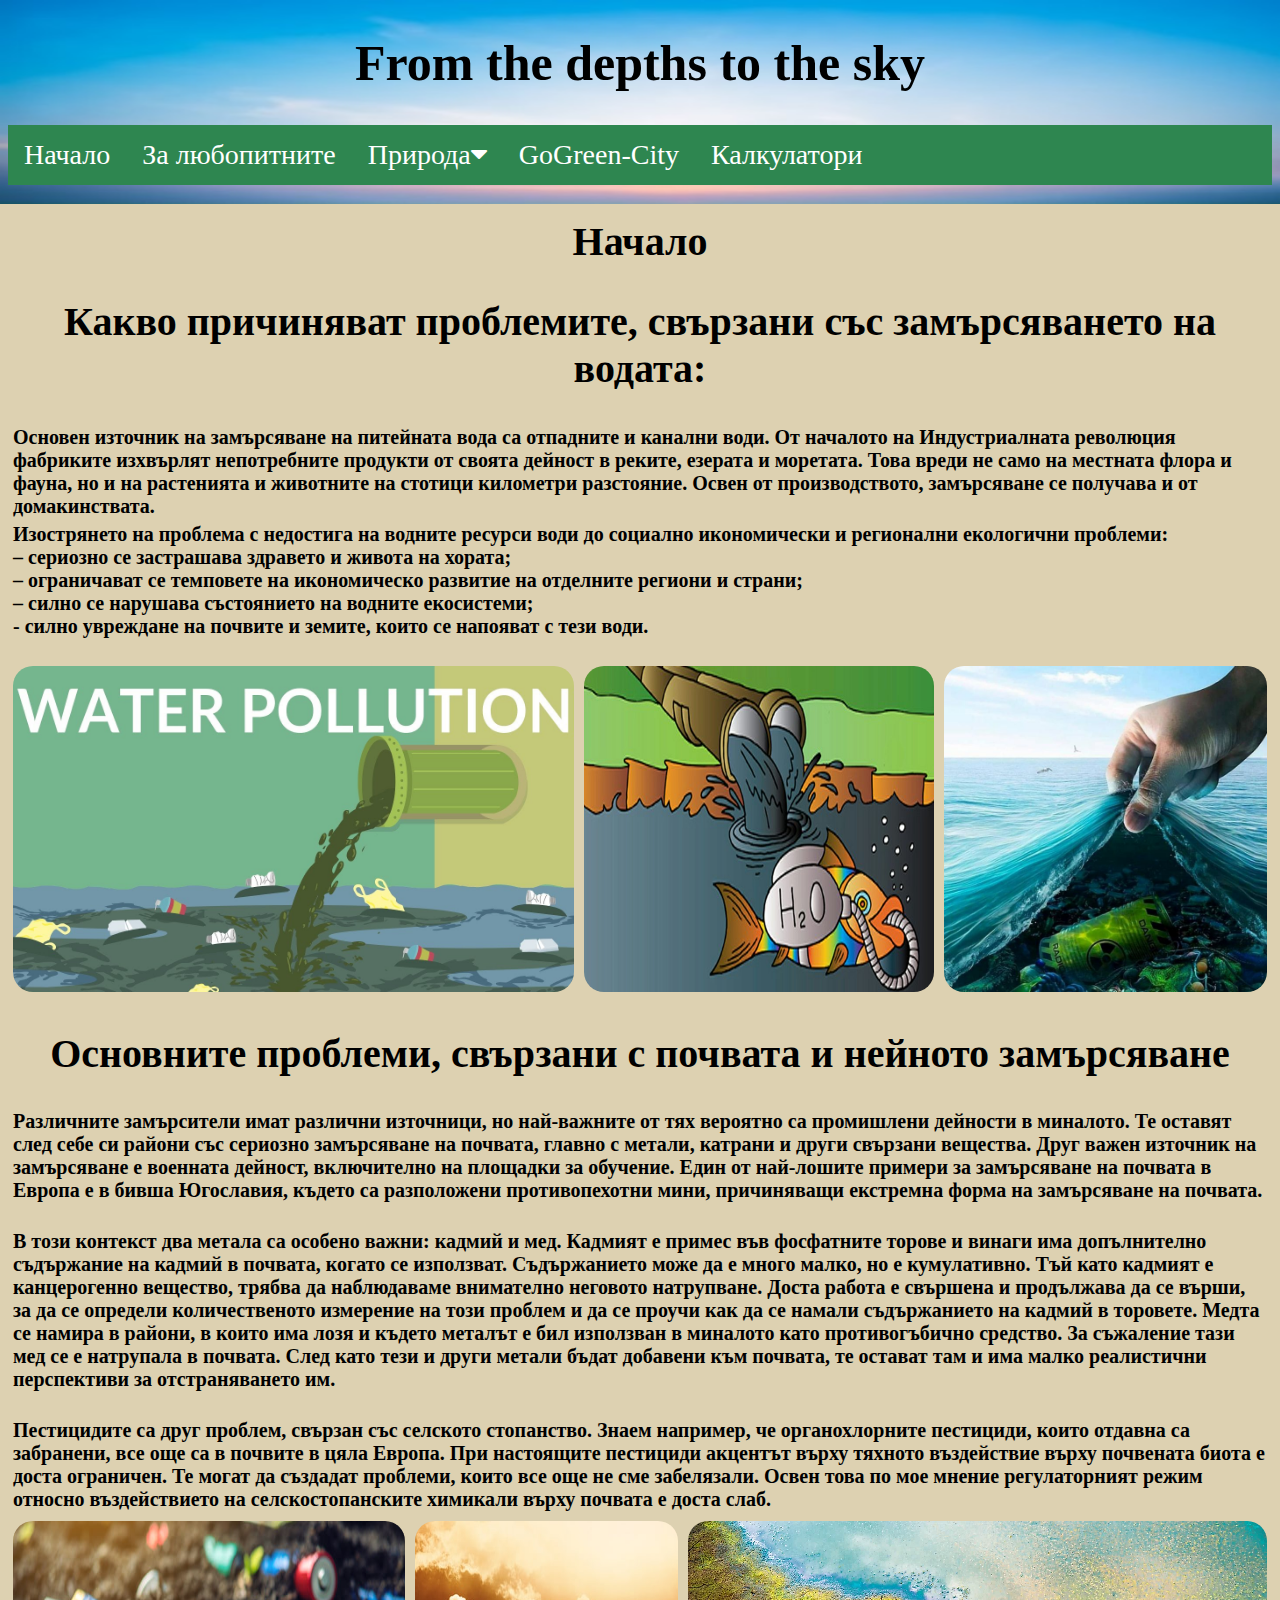
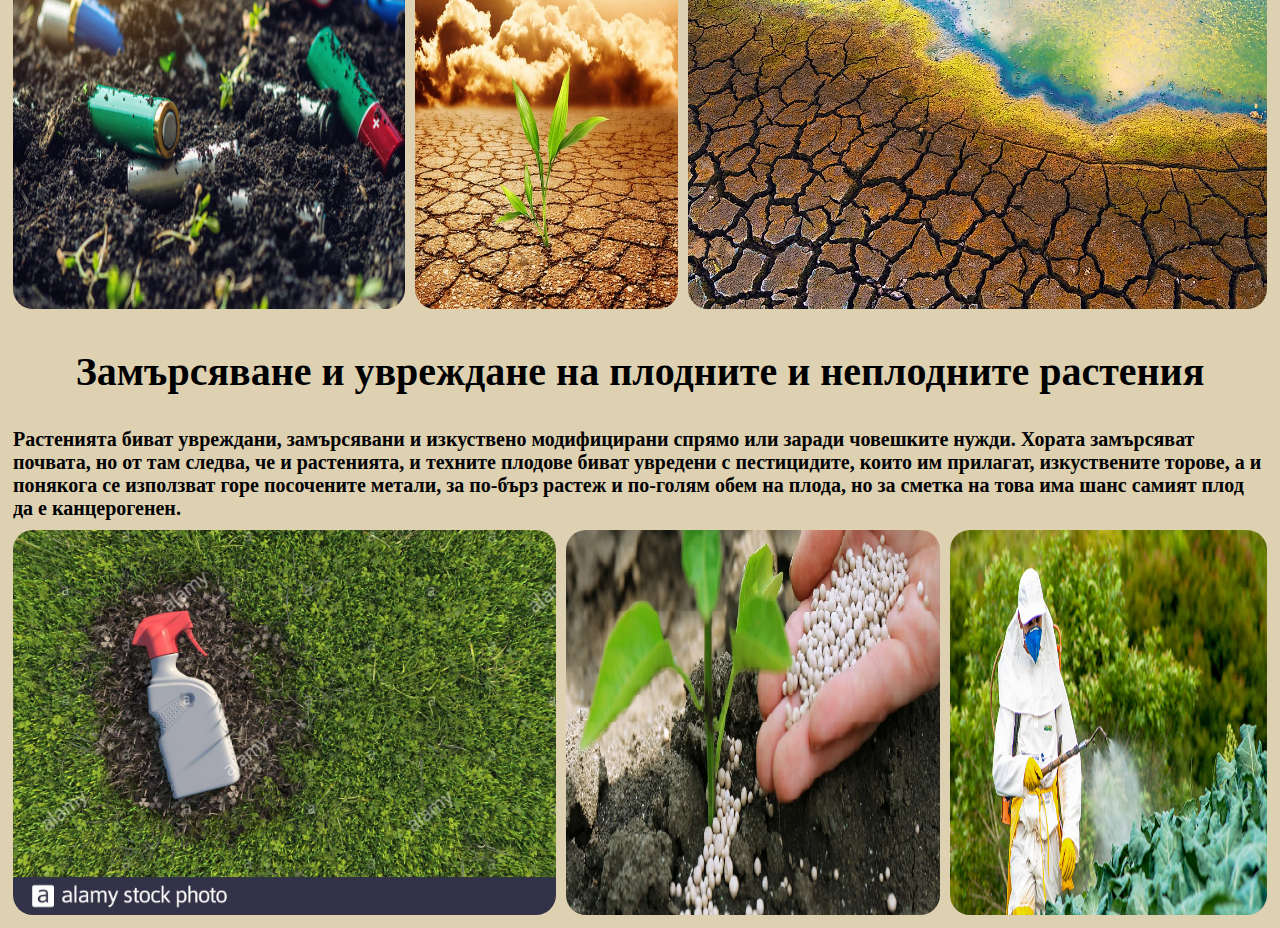
<file: index.html>
<!DOCTYPE html>
<html>
  <head>
  	<title>Начало</title>
  	<link rel="icon" href="images/hrast.png">
  	<body style="background-color:#ddd1b1"></body>
  	<meta name="viewport" content="width=device-width, initial-scale=1">
  	<link rel="stylesheet" href="https://cdnjs.cloudflare.com/ajax/libs/font-awesome/4.7.0/css/font-awesome.min.css">
  	<link rel="stylesheet" href="style.css">
  	<script src="script.js"></script>
  </head>
  <body onload="SetImageSize()" onresize="SetImageSize()" onscroll="FixNavbar()">
	  <h1 id="loading">Loading...</h1>
  	<div id="navbar" class="navbar">
  		<a href="index.html">Начало</a>
  		<a href="curious.html">За любопитните</a>
  		<div class="dropdown" onmouseenter="myFunction()" onmouseleave="myFunction()">
  			<button class="dropbtn">Природа<i class="fa fa-caret-down"></i></button>
        <div class="dropdown-content" id="myDropdown">
          <a href="soil.html">Почви</a>
          <a href="water.html">Води</a>
          <a href="plants.html">Растения</a>
        </div>
      </div>
      <a href="urban.html">GoGreen-City</a>
      <a href="calc.html">Калкулатори</a>
    </div>
    <h2>Начало</h2>
		<h2> Какво причиняват проблемите, свързани със замърсяването на водата:</h2>
		<h3> Основен източник на замърсяване на питейната вода са отпадните и канални води. От началото на Индустриалната революция фабриките изхвърлят непотребните продукти от своята дейност в реките, езерата и моретата. Това вреди не само на местната флора и фауна, но и на растенията и животните на стотици километри разстояние. Освен от производството, замърсяване се  получава и от домакинствата.</h3>
		<h3> Изострянето на проблема с недостига на водните ресурси води до социално икономически и регионални екологични проблеми:
    <br>– сериозно се застрашава здравето и живота на хората;
    <br>– ограничават се темповете на икономическо развитие на отделните региони и страни;
    <br>– силно се нарушава състоянието на водните екосистеми;
    <br>- силно увреждане на почвите и земите, които се напояват с тези води.</h3>
    <br>
    <div class="row">
      <div class="column">
        <img id="round" src="images/water_pollution1.png" alt="nqma snimka" width="100%" height="100%">
      </div>
      <div class="column">
        <img id="round" src="images/water_pollution2.png" alt="nqma snimka" width="100%" height="100%">
      </div>
      <div class="column">
        <img id="round" src="images/water_pollution3.png" alt="nqma snimka" width="100%" height="100%">
      </div>
    </div>
    <h2> Основните проблеми, свързани с почвата и нейното замърсяване</h2>
    <h3> Различните замърсители имат различни източници, но най-важните от тях вероятно са промишлени дейности в миналото. Те оставят след себе си райони със сериозно замърсяване на почвата, главно с метали, катрани и други свързани вещества. Друг важен източник на замърсяване е военната дейност, включително на площадки за обучение. Един от най-лошите примери за замърсяване на почвата в Европа е в бивша Югославия, където са разположени противопехотни мини, причиняващи екстремна форма на замърсяване на почвата.</h3>
    <br>
    <h3> В този контекст два метала са особено важни: кадмий и мед. Кадмият е примес във фосфатните торове и винаги има допълнително съдържание на кадмий в почвата, когато се използват. Съдържанието може да е много малко, но е кумулативно. Тъй като кадмият е канцерогенно вещество, трябва да наблюдаваме внимателно неговото натрупване. Доста работа е свършена и продължава да се върши, за да се определи количественото измерение на този проблем и да се проучи как да се намали съдържанието на кадмий в торовете. Медта се намира в райони, в които има лозя и където металът е бил използван в миналото като противогъбично средство. За съжаление тази мед се е натрупала в почвата. След като тези и други метали бъдат добавени към почвата, те остават там и има малко реалистични перспективи за отстраняването им.</h3>
    <br>
    <h3> Пестицидите са друг проблем, свързан със селското стопанство. Знаем например, че органохлорните пестициди, които отдавна са забранени, все още са в почвите в цяла Европа. При настоящите пестициди акцентът върху тяхното въздействие върху почвената биота е доста ограничен. Те могат да създадат проблеми, които все още не сме забелязали. Освен това по мое мнение регулаторният режим относно въздействието на селскостопанските химикали върху почвата е доста слаб.</h3>
    <div class="row">
      <div class="column">
        <img id="round" src="images/soil_pollution1.png" alt="nqma snimka" width="100%" height="100%">
      </div>
      <div class="column">
        <img id="round" src="images/soil_pollution2.png" alt="nqma snimka" width="100%" height="100%">
      </div>
      <div class="column">
        <img id="round" src="images/soil_pollution3.png" alt="nqma snimka" width="100%" height="100%">
      </div>
    </div>
    <h2> Замърсяване и увреждане на плодните и неплодните растения</h2>
    <h3> Растенията биват увреждани, замърсявани и изкуствено модифицирани спрямо или заради човешките нужди. Хората замърсяват почвата, но от там следва, че и растенията, и техните плодове биват увредени с пестицидите, които им прилагат, изкуствените торове, а и понякога се използват горе посочените метали, за по-бърз растеж и по-голям обем на плода, но за сметка на това има шанс самият плод да е канцерогенен.</h3>
    <div class="row">
      <div class="column">
        <img id="round" src="images/plant_pollution1.jpg" alt="nqma snimka" width="100%" height="100%">
      </div>
      <div class="column">
        <img id="round" src="images/plant_pollution2.jpg" alt="nqma snimka" width="100%" height="100%">
      </div>
      <div class="column">
        <img id="round" src="images/plant_pollution3.jpg" alt="nqma snimka" width="100%" height="100%">
      </div>
    </div>
  </body>
</html>
</file>
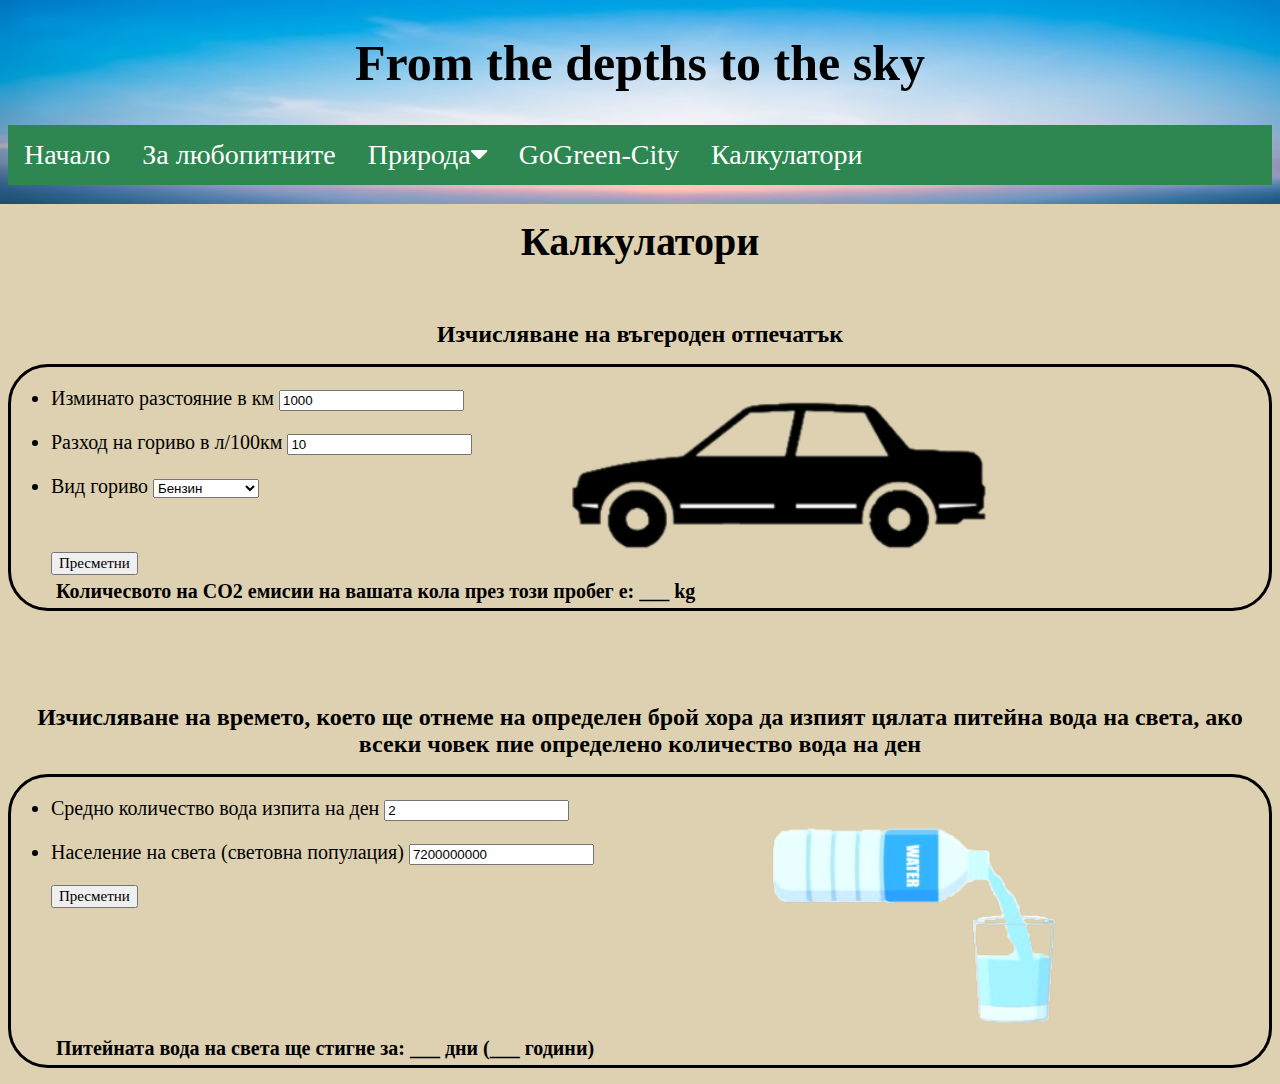
<file: calc.html>
<!DOCTYPE html>
<html>
  <head>
  	<title>Калкулатори</title>
  	<link rel="icon" href="images/hrast.png">
  	<body style="background-color:#ddd1b1"></body>
  	<meta name="viewport" content="width=device-width, initial-scale=1">
  	<link rel="stylesheet" href="https://cdnjs.cloudflare.com/ajax/libs/font-awesome/4.7.0/css/font-awesome.min.css">
  	<link rel="stylesheet" href="style.css">
  	<script src="script.js"></script>
  </head>
  <body onload="SetImageSize()" onresize="SetImageSize()" onscroll="FixNavbar()">
	  <h1 id="loading">Loading...</h1>
	  <div id="navbar" class="navbar">
	    <a href="index.html">Начало</a>
	    <a href="curious.html">За любопитните</a>
	    <div class="dropdown" onmouseenter="myFunction()" onmouseleave="myFunction()">
	      <button class="dropbtn">Природа<i class="fa fa-caret-down"></i></button>
        <div class="dropdown-content" id="myDropdown">
          <a href="soil.html">Почви</a>
          <a href="water.html">Води</a>
          <a href="plants.html">Растения</a>
        </div>
      </div>
      <a href="urban.html">GoGreen-City</a>
      <a href="calc.html">Калкулатори</a>
    </div>
    <h2>Калкулатори</h2>
    <br>
    <h3 id="headerCalc">Изчисляване на въгероден отпечатък</h3>
    <ul id="border">
      <div id="row" class="row">
        <div>
          <li>
            <p>Изминато разстояние в км   <input type="number" id="distance" value="1000"></p>
          </li>
          <li>
            <p>Разход на гориво в л/100км <input type="number" id="fuel" value="10"></p>
          </li>
          <li>
            <label>Вид гориво</label>
            <select id="fuel_type">
              <option value=0>Бензин</option>
              <option value=1>Дизел</option>
              <option value=2>Метан</option>
              <option value=3>Природен газ</option>
            </select>
          </li>
          <br>
          <br>
          <br>
          <button onclick="CalculateCO2()" id="sub">Пресметни</button>
        </div>
        <div>
          <br>
          <img id="sn" src="images/car.png" alt="nqma snimka" height="80%">
        </div>
      </div>
      <h3 id="ResultCO2">Количесвото на CO2 емисии на вашата кола през този пробег е: ___ kg</h3>
    </ul>
    <br>
    <br>
    <br>
    <br>
    <h3 id="headerCalc">Изчисляване на времето, което ще отнеме на определен брой хора да изпият цялата питейна вода на света, ако всеки човек пие определено количество вода на ден</h3>
    <ul id="border">
      <div id="row" class="row">
        <div>
          <li>
            <p>Средно количество вода изпита на ден    <input type="number" value=2 id="litters_per_day"></p>
          </li>
          <li>
            <p>Население на света (световна популация) <input type="number" value=7200000000 id="population"></p>
          </li>
          <button onclick="CalculateWater()" id="sub">Пресметни</button>
        </div>
        <div>
          <img id="sn" src="images/water_bottle.png" alt="nqma snimka" height="100%">
        </div>
      </div>
      <h3 id="ResultWater">Питейната вода на света ще стигне за: ___ дни (___ години)</h3>
    </ul>
  </body>
</html>
</file>
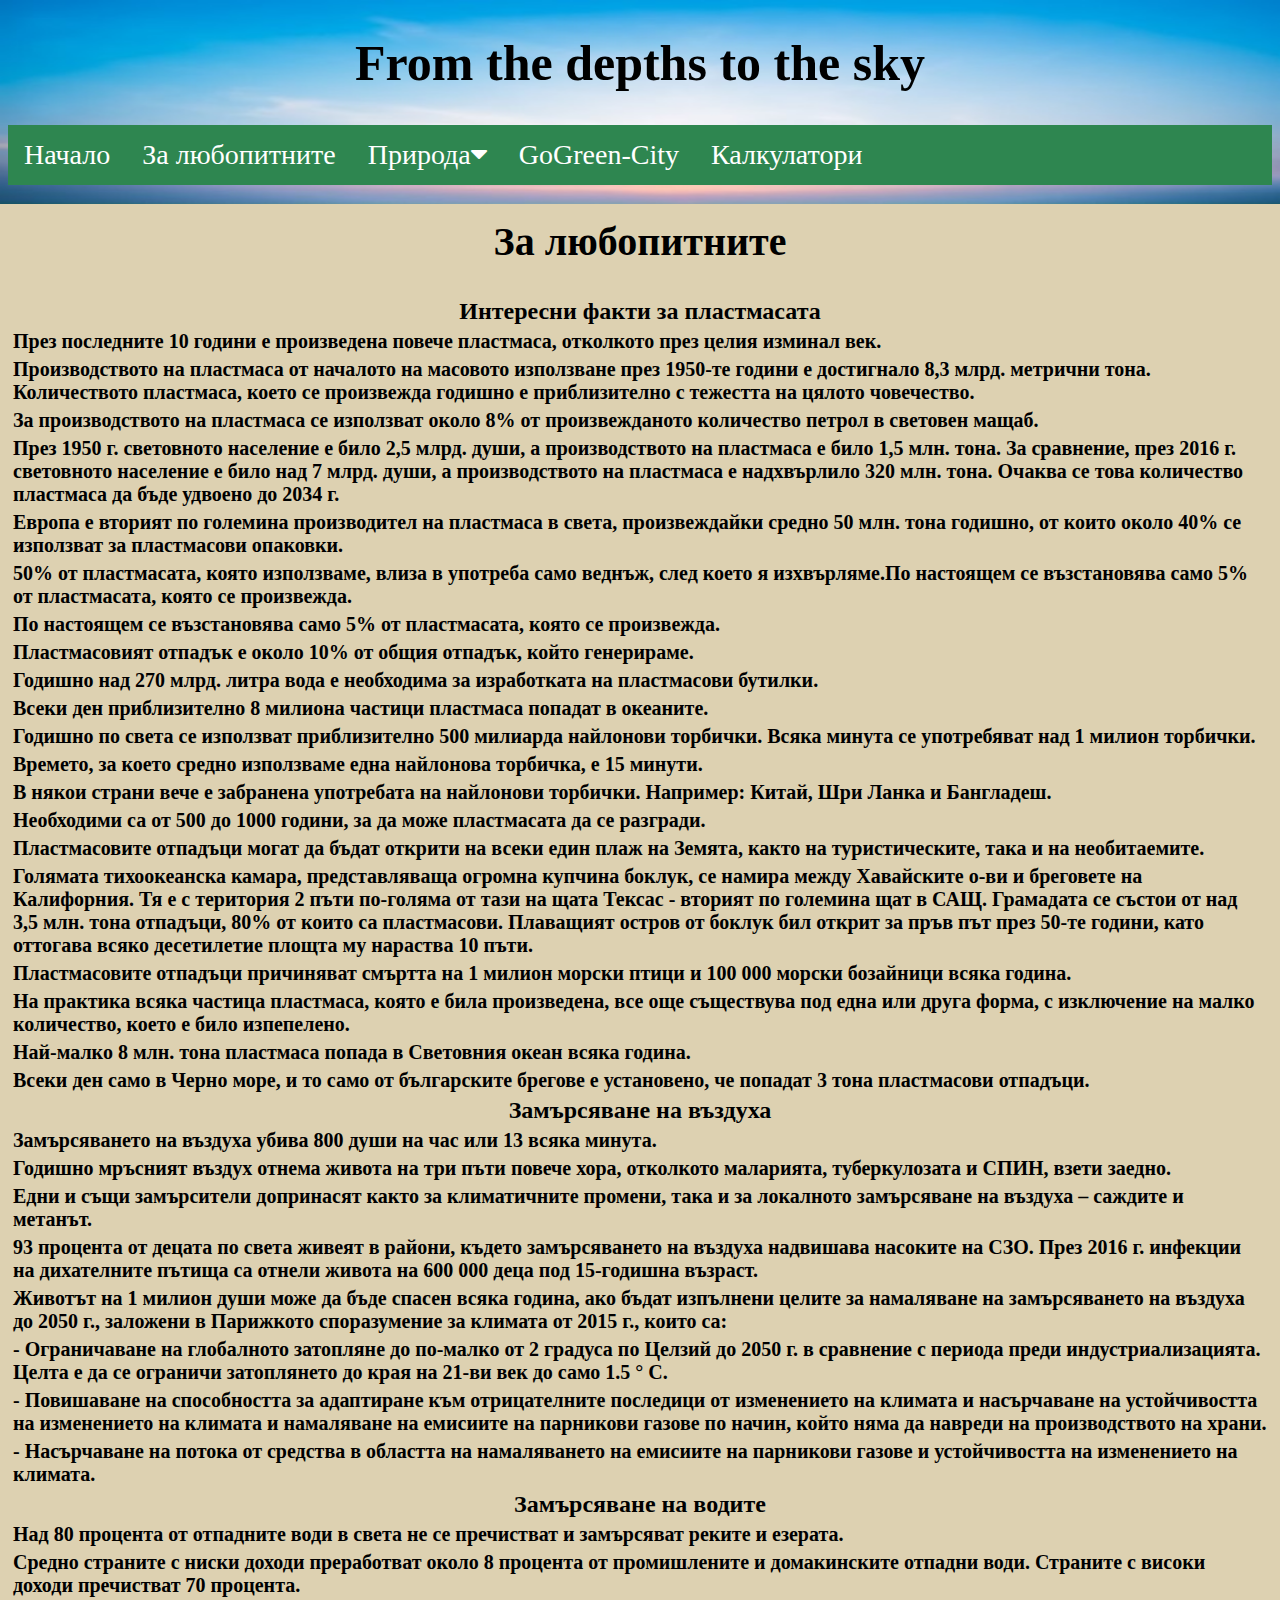
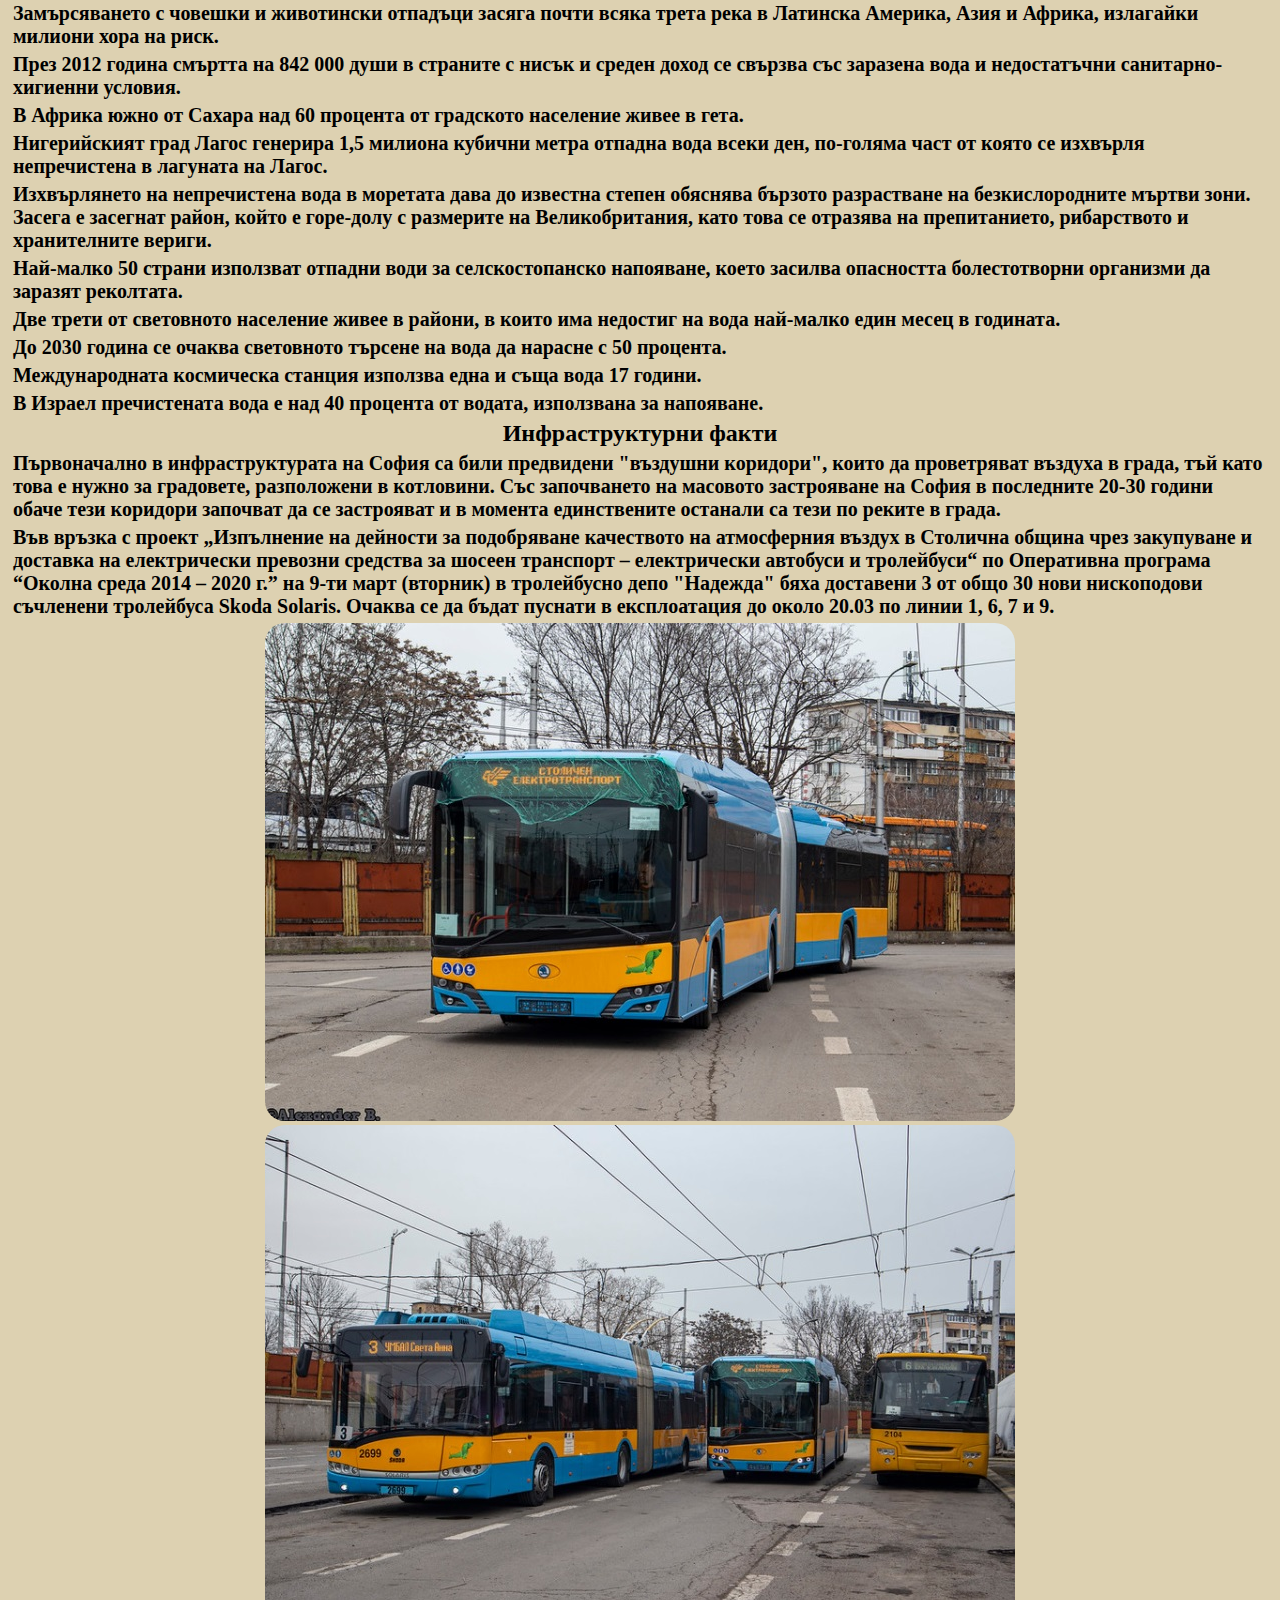
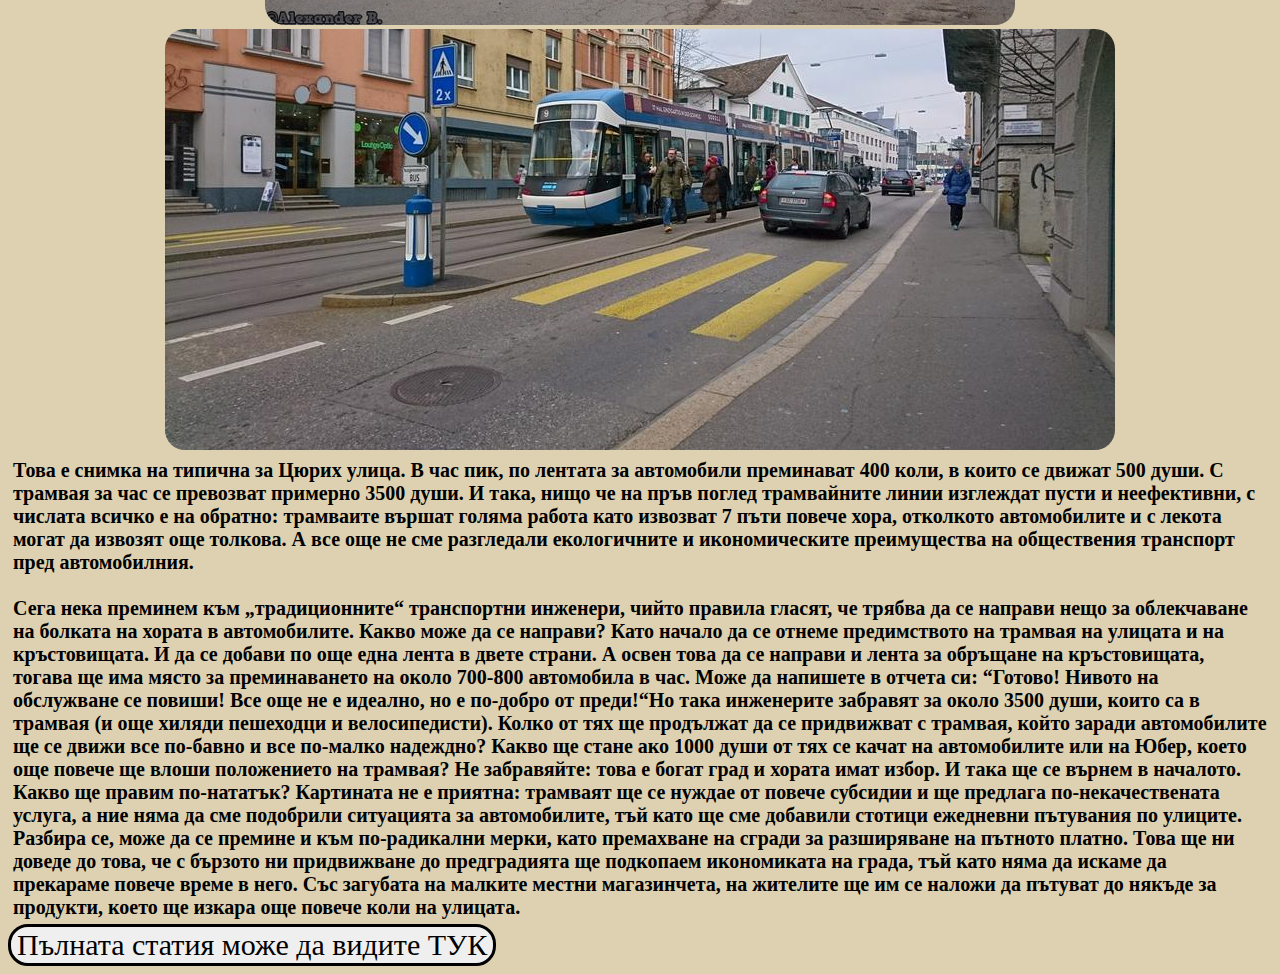
<file: curious.html>
<!DOCTYPE html>
<html>
  <head>
  	<title>За любопитните</title>
  	<link rel="icon" href="images/hrast.png">
  	<body style="background-color:#ddd1b1"></body>
  	<meta name="viewport" content="width=device-width, initial-scale=1">
  	<link rel="stylesheet" href="https://cdnjs.cloudflare.com/ajax/libs/font-awesome/4.7.0/css/font-awesome.min.css">
  	<link rel="stylesheet" href="style.css">
  	<script src="script.js"></script>
  </head>
  <body onload="SetImageSize()" onresize="SetImageSize()" onscroll="FixNavbar()">
	  <h1 id="loading">Loading...</h1>
	  <div id="navbar" class="navbar">
	    <a href="index.html">Начало</a>
	    <a href="curious.html">За любопитните</a>
	    <div class="dropdown" onmouseenter="myFunction()" onmouseleave="myFunction()">
	      <button class="dropbtn">Природа<i class="fa fa-caret-down"></i></button>
        <div class="dropdown-content" id="myDropdown">
          <a href="soil.html">Почви</a>
          <a href="water.html">Води</a>
          <a href="plants.html">Растения</a>
        </div>
      </div>
      <a href="urban.html">GoGreen-City</a>
      <a href="calc.html">Калкулатори</a>
    </div>
    <h2>За любопитните</h2>
    <h3 style="text-align: center; font-size: 24px;"><b>Интересни факти за пластмасата</b></h3>
		<h3>През последните 10 години е произведена повече пластмаса, отколкото през целия изминал век.</h3>
    <h3>Производството на пластмаса от началото на масовото използване през 1950-те години е достигнало 8,3 млрд. метрични тона. Количеството пластмаса, което се произвежда годишно е приблизително с тежестта на цялото човечество.</h3>
    <h3>За производството на пластмаса се използват около 8% от произвежданото количество петрол в световен мащаб.</h3>
    <h3>През 1950 г. световното население е било 2,5 млрд. души, а производството на пластмаса е било 1,5 млн. тона. За сравнение, през 2016 г. световното население е било над 7 млрд. души, а производството на пластмаса е надхвърлило 320 млн. тона. Очаква се това количество пластмаса да бъде удвоено до 2034 г.</h3>
    <h3>Европа е вторият по големина производител на пластмаса в света, произвеждайки средно 50 млн. тона годишно, от които около 40% се използват за пластмасови опаковки.</h3>
    <h3>50% от пластмасата, която използваме, влиза в употреба само веднъж, след което я изхвърляме.По настоящем се възстановява само 5% от пластмасата, която се произвежда.</h3>
    <h3>По настоящем се възстановява само 5% от пластмасата, която се произвежда.</h3>
    <h3>Пластмасовият отпадък е около 10% от общия отпадък, който генерираме.</h3>
    <h3>Годишно над 270 млрд. литра вода е необходима за изработката на пластмасови бутилки.</h3>
    <h3>Всеки ден приблизително 8 милиона частици пластмаса попадат в океаните.</h3>
    <h3>Годишно по света се използват приблизително 500 милиарда найлонови торбички. Всяка минута се употребяват над 1 милион торбички.</h3>
    <h3>Времето, за което средно използваме една найлонова торбичка, е 15 минути.</h3>
    <h3>В някои страни вече е забранена употребата на найлонови торбички. Например: Китай, Шри Ланка и Бангладеш.</h3>
    <h3>Необходими са от 500 до 1000 години, за да може пластмасата да се разгради.</h3>
    <h3>Пластмасовите отпадъци могат да бъдат открити на всеки един плаж на Земята, както на туристическите, така и на необитаемите.</h3>
    <h3>Голямата тихоокеанска камара, представляваща огромна купчина боклук, се намира между Хавайските о-ви и бреговете на Калифорния. Тя е с територия 2 пъти по-голяма от тази на щата Тексас - вторият по големина щат в САЩ. Грамадата се състои от над 3,5 млн. тона отпадъци, 80% от които са пластмасови. Плаващият остров от боклук бил открит за пръв път през 50-те години, като оттогава всяко десетилетие площта му нараства 10 пъти. </h3>
    <h3>Пластмасовите отпадъци причиняват смъртта на 1 милион морски птици и 100 000 морски бозайници всяка година.</h3>
    <h3>На практика всяка частица пластмаса, която е била произведена, все още съществува под една или друга форма, с изключение на малко количество, което е било изпепелено.</h3>
    <h3>Най-малко 8 млн. тона пластмаса попада в Световния океан всяка година.</h3>
    <h3>Всеки ден само в Черно море, и то само от българските брегове е установено, че попадат 3 тона пластмасови отпадъци.</h3>
    <h3 style="text-align: center; font-size: 24px;"><b>Замърсяване на въздуха</b></h3>
    <h3>Замърсяването на въздуха убива 800 души на час или 13 всяка минута. </h3>
    <h3>Годишно мръсният въздух отнема живота на три пъти повече хора, отколкото маларията, туберкулозата и СПИН, взети заедно.</h3>
    <h3>Едни и същи замърсители допринасят както за климатичните промени, така и за локалното замърсяване на въздуха – саждите и метанът.</h3>
    <h3>93 процента от децата по света живеят в райони, където замърсяването на въздуха надвишава насоките на СЗО. През 2016 г. инфекции на дихателните пътища са отнели живота на 600 000 деца под 15-годишна възраст.</h3>
    <h3>Животът на 1 милион души може да бъде спасен всяка година, ако бъдат изпълнени целите за намаляване на замърсяването на въздуха до 2050 г., заложени в Парижкото споразумение за климата от 2015 г., които са:</h3>
    <h3> - Ограничаване на глобалното затопляне до по-малко от 2 градуса по Целзий до 2050 г. в сравнение с периода преди индустриализацията. Целта е да се ограничи затоплянето до края на 21-ви век до само 1.5 ° C.</h3>
    <h3> - Повишаване на способността за адаптиране към отрицателните последици от изменението на климата и насърчаване на устойчивостта на изменението на климата и намаляване на емисиите на парникови газове по начин, който няма да навреди на производството на храни.</h3>
    <h3> - Насърчаване на потока от средства в областта на намаляването на емисиите на парникови газове и устойчивостта на изменението на климата.</h3>
    <h3 style="text-align: center; font-size: 24px;"><b>Замърсяване на водите</b></h3>
    <h3>Над 80 процента от отпадните води в света не се пречистват и замърсяват реките и езерата.</h3>
    <h3>Средно страните с ниски доходи преработват около 8 процента от промишлените и домакинските отпадни води. Страните с високи доходи пречистват 70 процента.</h3>
    <h3>Замърсяването с човешки и животински отпадъци засяга почти всяка трета река в Латинска Америка, Азия и Африка, излагайки милиони хора на риск.</h3>
    <h3>През 2012 година смъртта на 842 000 души в страните с нисък и среден доход се свързва със заразена вода и недостатъчни санитарно-хигиенни условия.</h3>
    <h3>В Африка южно от Сахара над 60 процента от градското население живее в гета.</h3>
    <h3>Нигерийският град Лагос генерира 1,5 милиона кубични метра отпадна вода всеки ден, по-голяма част от която се изхвърля непречистена в лагуната на Лагос.</h3>
    <h3>Изхвърлянето на непречистена вода в моретата дава до известна степен обяснява бързото разрастване на безкислородните мъртви зони. Засега е засегнат район, който е горе-долу с размерите на Великобритания, като това се отразява на препитанието, рибарството и хранителните вериги.</h3>
    <h3>Най-малко 50 страни използват отпадни води за селскостопанско напояване, което засилва опасността болестотворни организми да заразят реколтата.</h3>
    <h3>Две трети от световното население живее в райони, в които има недостиг на вода най-малко един месец в годината.</h3>
    <h3>До 2030 година се очаква световното търсене на вода да нарасне с 50 процента.</h3>
    <h3>Международната космическа станция използва една и съща вода 17 години.</h3>
    <h3>В Израел пречистената вода е над 40 процента от водата, използвана за напояване.</h3>
    <h3 style="text-align: center; font-size: 24px;"><b>Инфраструктурни факти</b></h3>
    <h3>Първоначално в инфраструктурата на София са били предвидени "въздушни коридори", които да проветряват въздуха в града, тъй като това е нужно за градовете, разположени в котловини. Със започването на масовото застрояване на София в последните 20-30 години обаче тези коридори започват да се застрояват и в момента единствените останали са тези по реките в града.</h3>
		<h3>Във връзка с проект „Изпълнение на дейности за подобряване качеството на атмосферния въздух в Столична община чрез закупуване и доставка на електрически превозни средства за шосеен транспорт – електрически автобуси и тролейбуси“ по Оперативна програма “Околна среда 2014 – 2020 г.” на 9-ти март (вторник) в тролейбусно депо "Надежда" бяха доставени 3 от общо 30 нови нископодови съчленени тролейбуса Skoda Solaris. Очаква се да бъдат пуснати в експлоатация до около 20.03 по линии 1, 6, 7 и 9.</h3>
		<div id="center">
      <img id="round1" src="images/curious_4-4.jpg" alt="nqma snimka">
    </div>
    <div id="center">
      <img id="round2" src="images/curious_3-3.jpg" alt="nqma snimka">
    </div>
    <div id="center">
      <img id="round3" src="images/curious_2-02.jpg" alt="nqma snimka">
    </div>
		<h3>Това е снимка на типична за Цюрих улица. В час пик, по лентата за автомобили преминават 400 коли, в които се движат 500 души. С трамвая за час се превозват примерно 3500 души. И така, нищо че на пръв поглед трамвайните линии изглеждат пусти и неефективни, с числата всичко е на обратно: трамваите вършат голяма работа като извозват 7 пъти повече хора, отколкото автомобилите и с лекота могат да извозят още толкова. А все още не сме разгледали екологичните и икономическите преимущества на обществения транспорт пред автомобилния. <br><br>Сега нека преминем към „традиционните“ транспортни инженери, чийто правила гласят, че трябва да се направи нещо за облекчаване на болката на хората в автомобилите. Какво може да се направи? Като начало да се отнеме предимството на трамвая на улицата и на кръстовищата. И да се добави по още една лента в двете страни. А освен това да се направи и лента за обръщане на кръстовищата, тогава ще има място за преминаването на  около 700-800 автомобила в час. Може да напишете в отчета си: “Готово! Нивото на обслужване се повиши! Все още не е идеално, но е по-добро от преди!“Но така инженерите забравят за около 3500 души, които са в трамвая (и още хиляди пешеходци и велосипедисти). Колко от тях ще продължат да се придвижват с трамвая, който заради автомобилите ще се движи все по-бавно и все по-малко надеждно? Какво ще стане ако 1000 души от тях се качат на автомобилите или на Юбер, което още повече ще влоши положението на трамвая? Не забравяйте: това е богат град и хората имат избор. И така ще се върнем в началото. Какво ще правим по-нататък? Картината не е приятна: трамваят ще се нуждае от повече субсидии и ще предлага по-некачествената услуга, а ние няма да сме подобрили ситуацията за автомобилите, тъй като ще сме добавили стотици ежедневни пътувания по улиците. Разбира се, може да се премине и към по-радикални мерки, като премахване на сгради за разширяване на пътното платно. Това ще ни доведе до това, че с бързото ни придвижване до предградията ще подкопаем икономиката на града, тъй като няма да искаме да прекараме повече време в него. Със загубата на малките местни магазинчета, на жителите ще им се наложи да пътуват до някъде за продукти, което ще изкара още повече коли на улицата.</h3>
    <button class="btn btn-success" id="source" onclick="window.open('https://bgurban.com/%d0%b4%d0%b8%d0%b7%d0%b0%d0%b9%d0%bd-%d0%bd%d0%b0-%d1%83%d0%bb%d0%b8%d1%86%d0%b0-80-%d0%bd%d0%b8%d0%b2%d0%be/', '_blank');">Пълната статия може да видите ТУК</button>
  </body>
</html>
</file>
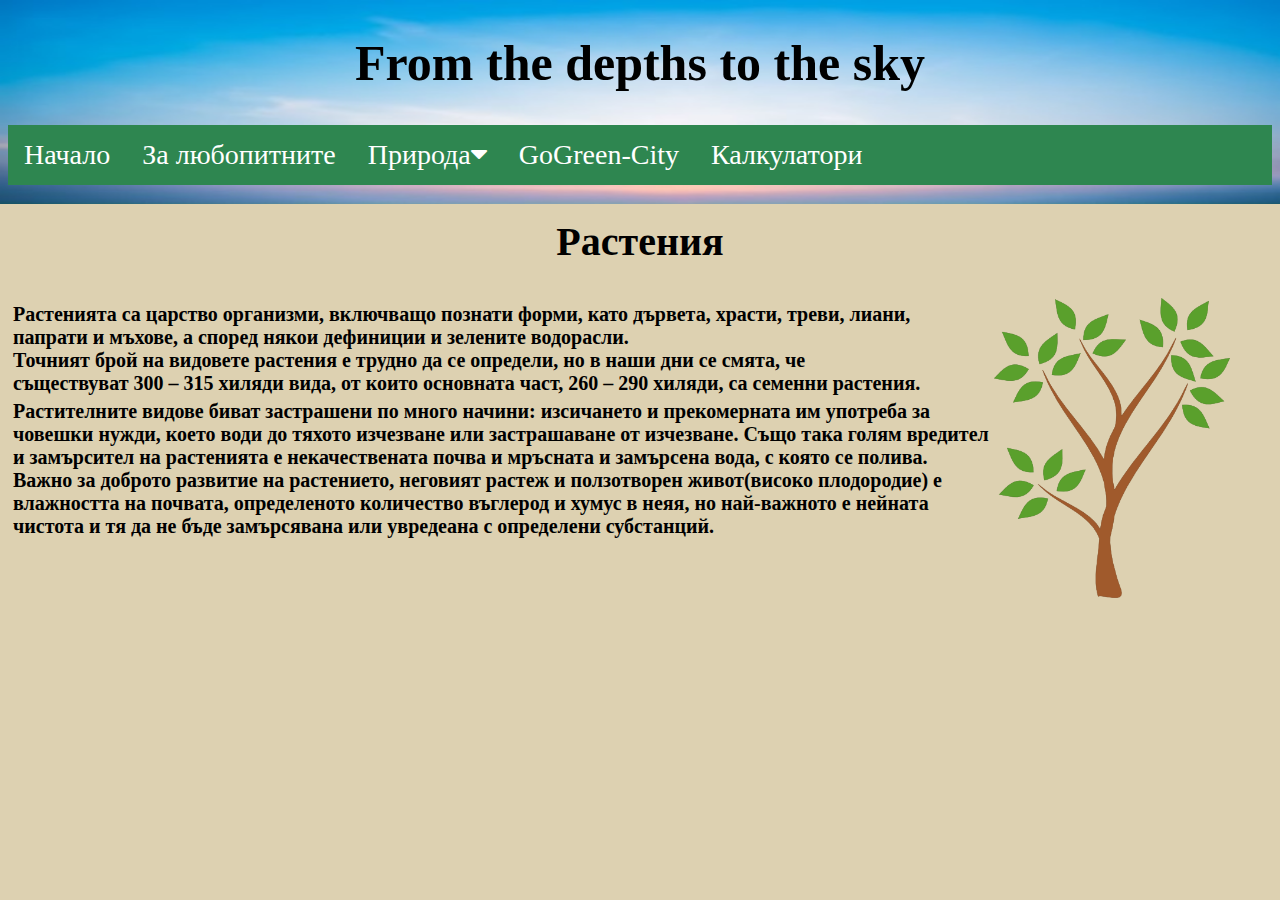
<file: plants.html>
<!DOCTYPE html>
<html>
  <head>
  	<title>Природа-Растения</title>
  	<link rel="icon" href="images/hrast.png">
  	<body style="background-color:#ddd1b1"></body>
  	<meta name="viewport" content="width=device-width, initial-scale=1">
  	<link rel="stylesheet" href="https://cdnjs.cloudflare.com/ajax/libs/font-awesome/4.7.0/css/font-awesome.min.css">
  	<link rel="stylesheet" href="style.css">
  	<script src="script.js"></script>
  </head>
  <body onload="SetImageSize()" onresize="SetImageSize()" onscroll="FixNavbar()">
	  <h1 id="loading">Loading...</h1>
	  <div id="navbar" class="navbar">
	    <a href="index.html">Начало</a>
	    <a href="curious.html">За любопитните</a>
	    <div class="dropdown" onmouseenter="myFunction()" onmouseleave="myFunction()">
	      <button class="dropbtn">Природа<i class="fa fa-caret-down"></i></button>
        <div class="dropdown-content" id="myDropdown">
          <a href="soil.html">Почви</a>
          <a href="water.html">Води</a>
          <a href="plants.html">Растения</a>
        </div>
      </div>
      <a href="urban.html">GoGreen-City</a>
      <a href="calc.html">Калкулатори</a>
    </div>
    <h2>Растения</h2>
    <div id="row" class="row">
      <div>
        <h3>Растенията са царство организми, включващо познати форми, като дървета, храсти, треви, лиани, <br>папрати и мъхове, а според някои дефиниции и зелените водорасли.<br> Точният брой на видовете растения е трудно да се определи, но в наши дни се смята, че<br> съществуват 300 – 315 хиляди вида, от които основната част, 260 – 290 хиляди, са семенни растения.</h3>
        <h3> Растителните видове биват застрашени по много начини: изсичането и прекомерната им употреба за <br>човешки нужди, което води до тяхото изчезване или застрашаване от изчезване.  Също така голям вредител <br>и замърсител на растенията е некачествената почва и мръсната и замърсена вода, с която се полива. <br>Важно за доброто развитие на растението, неговият растеж и ползотворен живот(високо плодородие) е <br>влажността на почвата, определеното количество въглерод и хумус в неяя, но най-важното е нейната <br>чистота и тя да не бъде замърсявана или увредеана с определени субстанций.</h3>
      </div>
      <div>
        <img id="sn" src="images/plant.png" alt="nqma snimka" height="300px">
      </div>
    </div>
  </body>
</html>
</file>
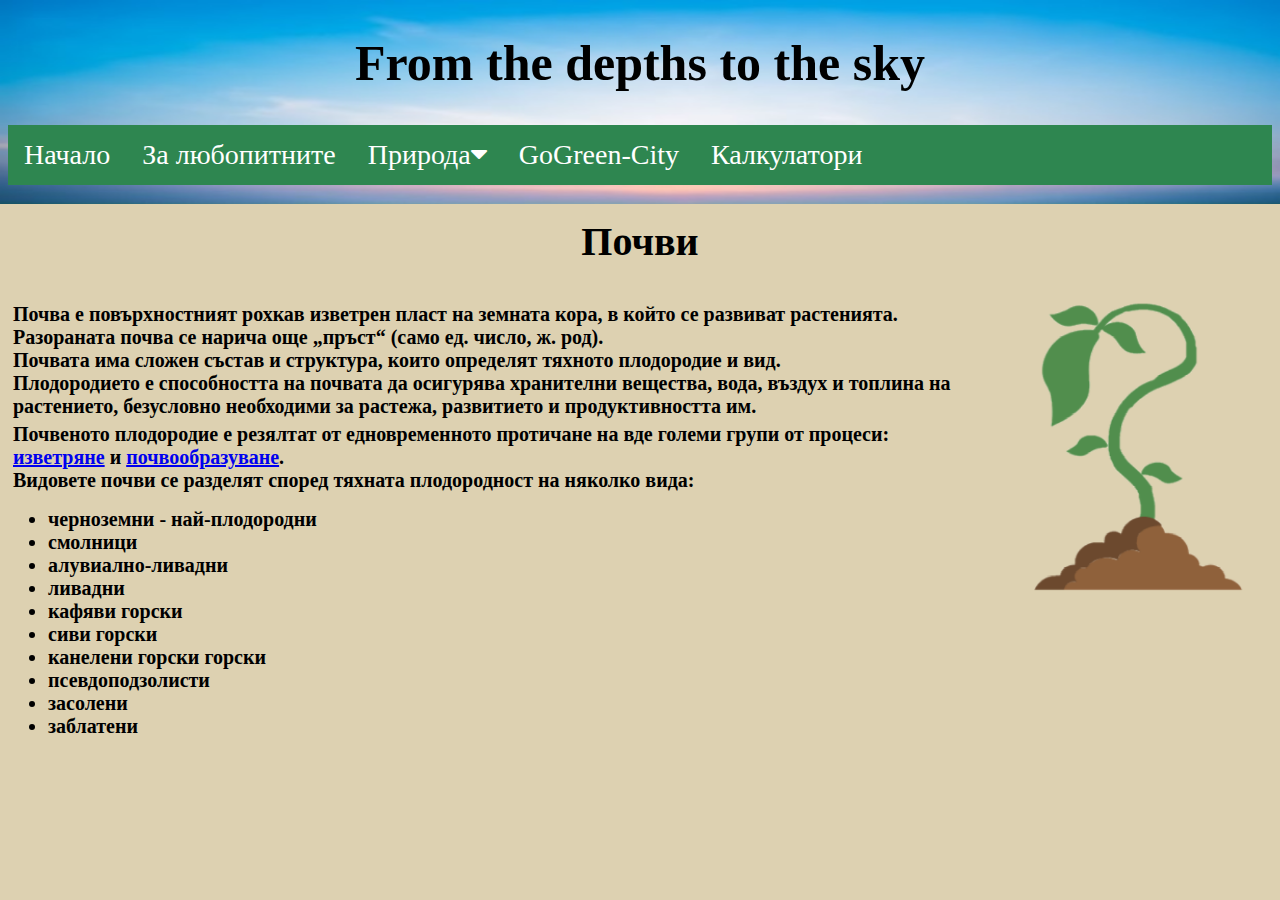
<file: soil.html>
<!DOCTYPE html>
<html>
  <head>
    <title>Природа-Почви</title>
  	<link rel="icon" href="images/hrast.png">
    <body style="background-color:#ddd1b1"></body>
    <meta name="viewport" content="width=device-width,initial-scale=1">
  	<link rel="stylesheet" href="https://cdnjs.cloudflare.com/ajax/libs/font-awesome/4.7.0/css/font-awesome.min.css">
	  <link rel="stylesheet" href="style.css">
	  <script src="script.js"></script>
  </head>
  <body onload="SetImageSize()" onresize="SetImageSize()" onscroll="FixNavbar()">
	  <h1 id="loading">Loading...</h1>
	  <div id="navbar" class="navbar">
	    <a href="index.html">Начало</a>
	    <a href="curious.html">За любопитните</a>
	    <div class="dropdown" onmouseenter="myFunction()" onmouseleave="myFunction()">
	      <button class="dropbtn">Природа<i class="fa fa-caret-down"></i></button>
        <div class="dropdown-content" id="myDropdown">
          <a href="soil.html">Почви</a>
          <a href="water.html">Води</a>
          <a href="plants.html">Растения</a>
        </div>
      </div>
      <a href="urban.html">GoGreen-City</a>
      <a href="calc.html">Калкулатори</a>
    </div>
    <h2>Почви</h2>
    <div id="row" class="row">
      <div>
        <h3>Почва е повърхностният рохкав изветрен пласт на земната кора, в който се развиват растенията.<br>Разораната почва се нарича още „пръст“ (само ед. число, ж. род).<br>Почвата има сложен състав и структура, които определят тяхното плодородие и вид.<br>Плодородието е способността на почвата да осигурява хранителни вещества, вода, въздух и топлина на растението, безусловно необходими за растежа, развитието и продуктивността им.</h3>
        <h3>Почвеното плодородие е резялтат от едновременното протичане на вде големи групи от процеси:<br> <a href="https://bg.wikipedia.org/wiki/%D0%98%D0%B7%D0%B2%D0%B5%D1%82%D1%80%D1%8F%D0%BD%D0%B5" target="_blank">изветряне</a> и <a href="https://bg.wikipedia.org/wiki/%D0%9F%D0%BE%D1%87%D0%B2%D0%BE%D0%BE%D0%B1%D1%80%D0%B0%D0%B7%D1%83%D0%B2%D0%B0%D0%BD%D0%B5" target="_blank">почвообразуване</a>.<br>Видовете почви се разделят според тяхната плодородност на няколко вида:
        </h3>
        <ul>
          <li><b>черноземни - най-плодородни</b></li>
          <li><b>смолници</b></li>
          <li><b>алувиално-ливадни</b></li>
          <li><b>ливадни</b></li>
          <li><b>кафяви горски</b></li>
          <li><b>сиви горски</b></li>
          <li><b>канелени горски горски</b></li>
          <li><b>псевдоподзолисти</b></li>
          <li><b>засолени<b></li>
          <li><b>заблатени</b></li>
        </ul>
      </div>
      <div>
        <img id="sn" src="images/soil.png" alt="nqma snimka" height="300px">
      </div>
    </div>
  </body>
</html>
</file>
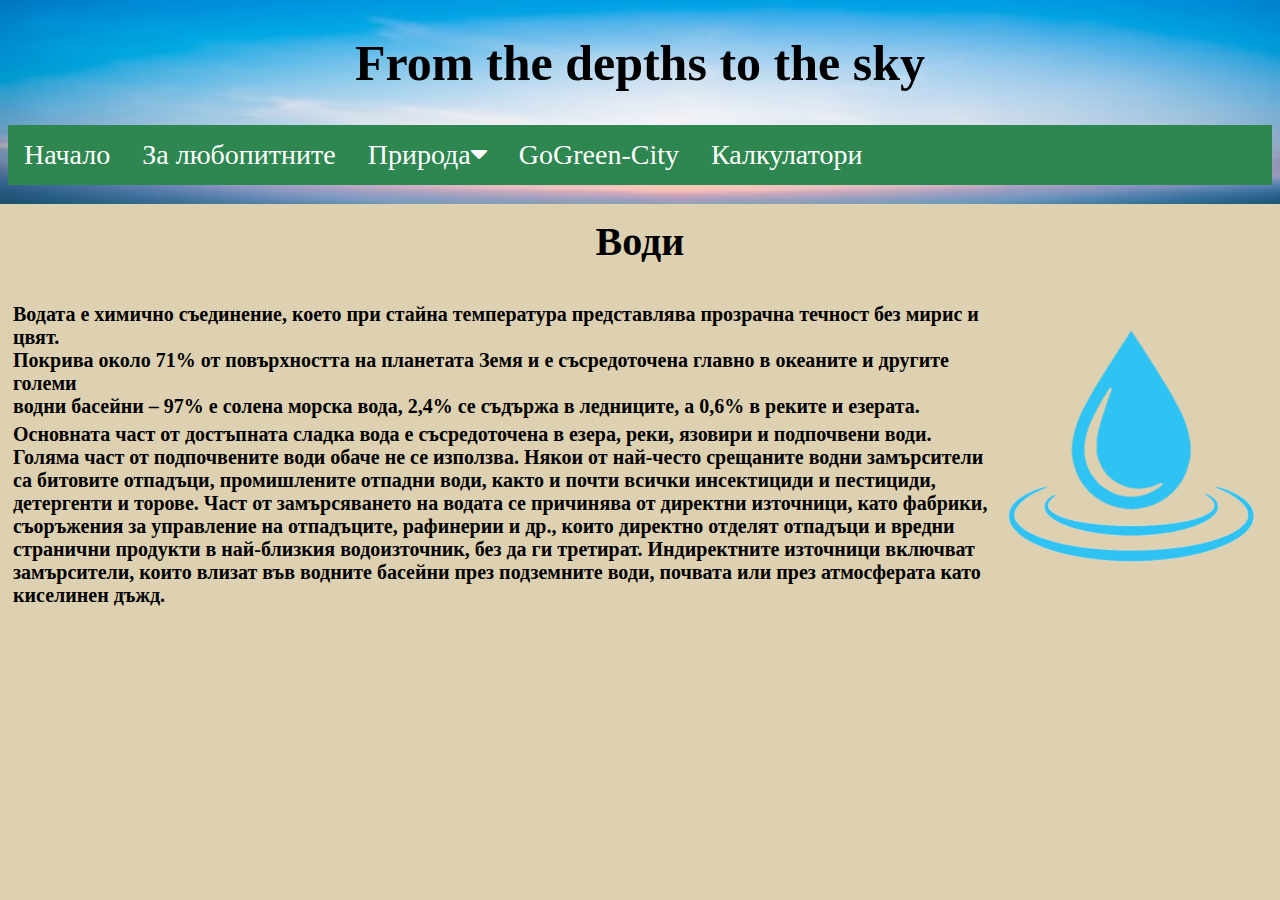
<file: water.html>
<!DOCTYPE html>
<html>
  <head>
  	<title>Природа-Води</title>
  	<link rel="icon" href="images/hrast.png">
  	<body style="background-color:#ddd1b1"></body>
  	<meta name="viewport" content="width=device-width, initial-scale=1">
  	<link rel="stylesheet" href="https://cdnjs.cloudflare.com/ajax/libs/font-awesome/4.7.0/css/font-awesome.min.css">
  	<link rel="stylesheet" href="style.css">
  	<script src="script.js"></script>
  </head>
  <body onload="SetImageSize()" onresize="SetImageSize()" onscroll="FixNavbar()">
	  <h1 id="loading">Loading...</h1>
	  <div id="navbar" class="navbar">
	    <a href="index.html">Начало</a>
	    <a href="curious.html">За любопитните</a>
	    <div class="dropdown" onmouseenter="myFunction()" onmouseleave="myFunction()">
	      <button class="dropbtn">Природа<i class="fa fa-caret-down"></i></button>
        <div class="dropdown-content" id="myDropdown">
          <a href="soil.html">Почви</a>
          <a href="water.html">Води</a>
          <a href="plants.html">Растения</a>
        </div>
      </div>
      <a href="urban.html">GoGreen-City</a>
      <a href="calc.html">Калкулатори</a>
    </div>
    <h2>Води</h2>
    <div id="row" class="row">
      <div>
        <h3> Водата е химично съединение, което при стайна температура представлява прозрачна течност без мирис и цвят. <br>Покрива около 71% от повърхността на планетата Земя и е съсредоточена главно в океаните и другите големи <br> водни басейни – 97% е солена морска вода, 2,4% се съдържа в ледниците, а 0,6% в реките и езерата.</h3>
        <h3> Основната част от достъпната сладка вода е съсредоточена в езера, реки, язовири и подпочвени води. Голяма част от подпочвените води обаче не се използва. Някои от най-често срещаните водни замърсители са битовите отпадъци, промишлените отпадни води, както и почти всички инсектициди и пестициди, детергенти и торове. Част от замърсяването на водата се причинява от директни източници, като фабрики, съоръжения за управление на отпадъците, рафинерии и др., които директно отделят отпадъци и вредни странични продукти в най-близкия водоизточник, без да ги третират. Индиректните източници включват замърсители, които влизат във водните басейни през подземните води, почвата или през атмосферата като киселинен дъжд.</h3>
      </div>
      <div>
        <img src="images/water.png" alt="nqma snimka" height="300px">
      </div>
    </div>
  </body>
</html>
</file>
<file: style.css>
.navbar {
  overflow: hidden;
  background-color: rgb(46, 134, 80);
  font-family: Arial, Helvetica, sans-serif;
}
.navbar a {
  float: left;
  font-size: 28px;
  color: white;
  text-align: center;
  padding: 14px 16px;
  text-decoration: none;
  font-family: cursive;
}
.sticky {
  overflow: visible;
  position: fixed;
  left: 0;
  top: 0;
  width: 100%;
}
.sticky + .content {
  padding-top: 100px;
}
.dropdown {
  float: left;
  overflow: hidden;
}
.dropdown .dropbtn {
  cursor: pointer;
  font-size: 28px;  
  border: none;
  outline: none;
  color: white;
  padding: 14px 16px;
  background-color: inherit;
  font-family: inherit;
  margin: 0;
  font-family: cursive;
}
.navbar a:hover, .dropdown:hover .dropbtn, .dropbtn:focus {
  background-color: rgb(72, 161, 79);
}
.dropdown-content {
  display: none;
  position: absolute;
  background-color: rgb(102, 182, 132);
  min-width: 160px;
  box-shadow: 0px 8px 16px 0px rgba(0,0,0,0.2);
  z-index: 1;
}
.dropdown-content a {
  float: none;
  color: black;
  padding: 12px 16px;
  text-decoration: none;
  display: block;
  text-align: left;
  border: none;
  font-family: cursive;
}
.dropdown-content a:hover {
  background-color: rgb(133, 202, 150);
}
.show {
  display: block;
}
h1 {
  text-align: center;
  font-family: cursive;
  font-size: 50px;
}
h2 {
  text-align: center;
  font-family: cursive;
  font-size: 40px;
}
h3 {
  font-family: cursive;
  font-size: 20px;
  margin: 5px;
}
body {
  background-image: url('images/nebe.jpg');
  background-repeat: no-repeat;
  background-position-x: 0%;
  background-size: 100% 204px;
}
li {
  font-family: cursive;
  font-size: 20px;
}
#sub {
  font-family: cursive;
  font-size: 15px;
}
#border {
  border: solid;
  border-radius: 40px;
}
.row {
  display: flex;
}
.column {
  padding: 5px;
}
#sn {
  float: left;
}
#source {
  border: solid;
  border-radius: 20px;
  font-size: 30px;
  font-family: cursive;
}
#round, #round1, #round2, #round3, #round4 {
  border-radius: 20px;
}
#headerCalc {
  text-align: center;
  font-size: 24px;
  font-family: cursive;
}
#center {
  text-align: center;
}
#map1, #map2, #map3, #map4, #map5, #map6, #map7, #map8, #map9 {
  border: solid;
  border-color: rgb(46, 134, 80);
  border-width: 5px;
}
</file>
